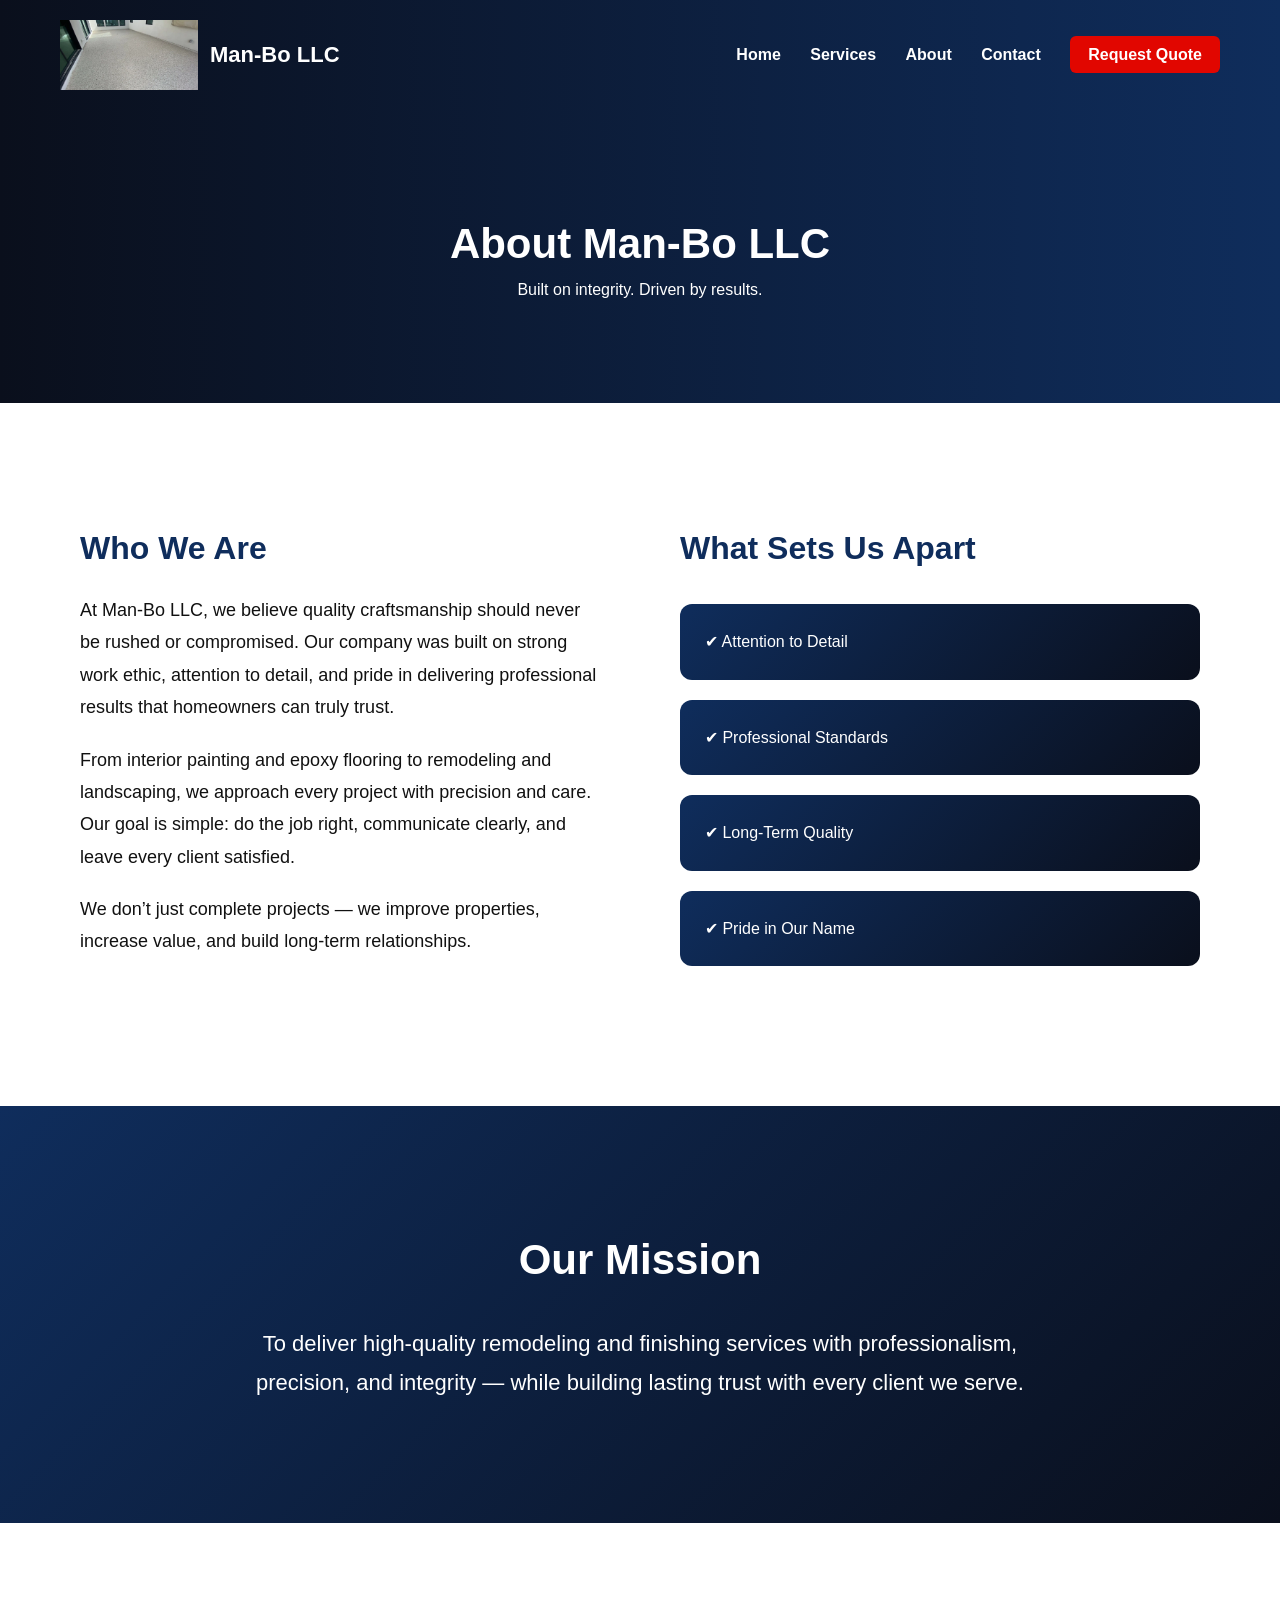
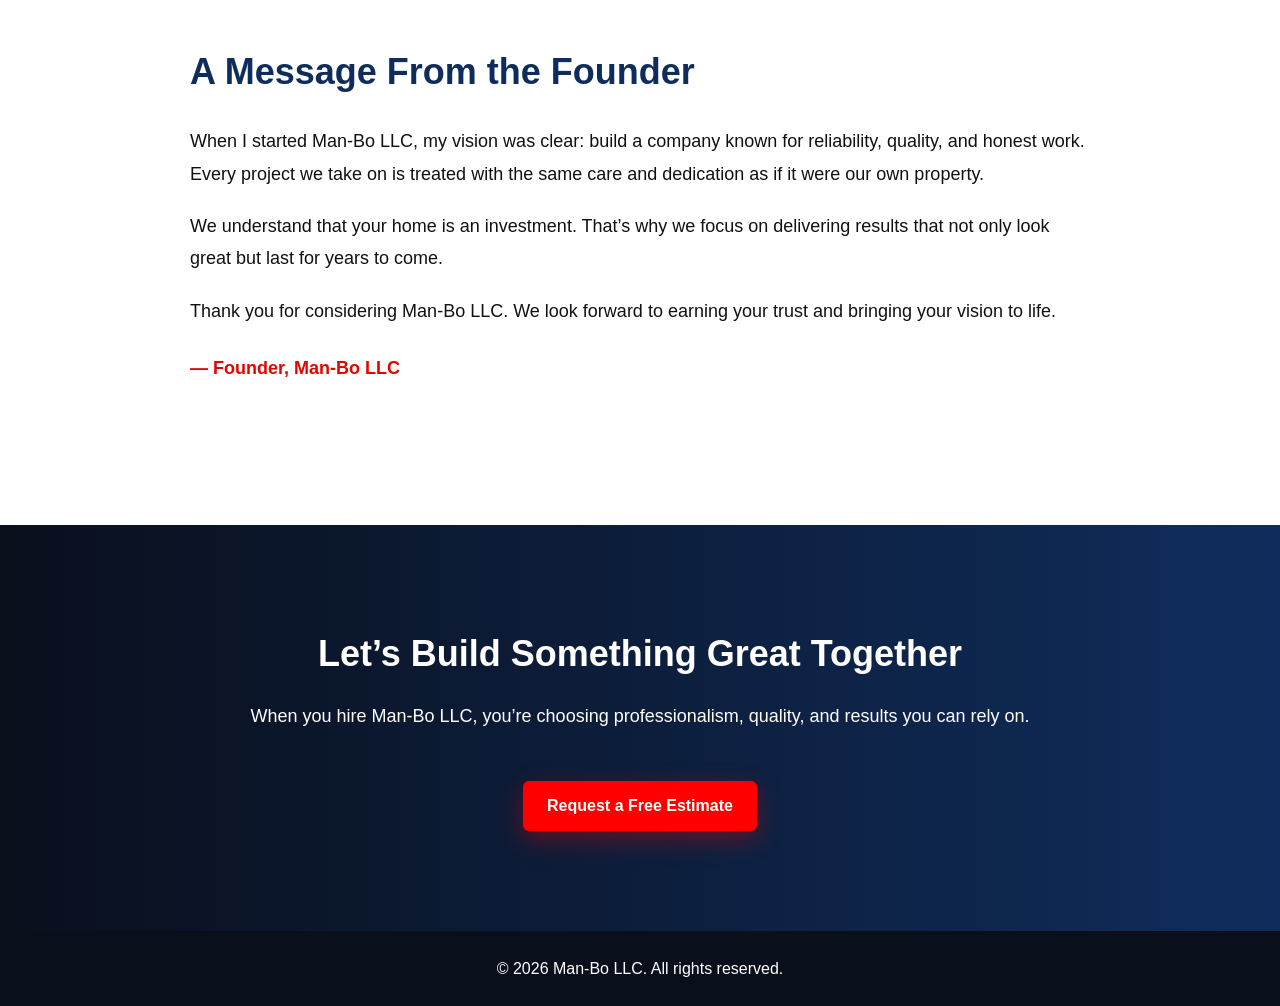
<file: about.html>
<!DOCTYPE html>
<html>
<head>
<title>Man-Bo LLC | About</title>

<meta charset="UTF-8">
<meta name="description" content="Learn about Man-Bo LLC, our mission, and our commitment to quality painting, epoxy flooring, remodeling, and landscaping services.">
<meta name="keywords" content="about contractor, painting company, epoxy flooring business, remodeling company">

<link rel="stylesheet" href="style.css">


<!-- Google Analytics -->
<script async src="https://www.googletagmanager.com/gtag/js?id=G-MY1WPGD4RC"></script>
<script>
  window.dataLayer = window.dataLayer || [];
  function gtag(){dataLayer.push(arguments);}
  gtag('js', new Date());
  gtag('config', 'G-MY1WPGD4RC');
</script>
</head>

<body>

<header>
    <div class="logo">
    <img src="images/logo.png" alt="Man-Bo LLC Logo" class="logo-img">
    Man-Bo LLC
</div>
    <nav>
        <a href="index.html">Home</a>
        <a href="services.html">Services</a>
        <a href="about.html">About</a>
        <a href="contact.html">Contact</a>
        <a href="contact.html" class="quote-btn">Request Quote</a>
    </nav>
</header>

<main>

<section class="contact-hero fade-in">
<h1>About Man-Bo LLC</h1>
<p>Built on integrity. Driven by results.</p>
</section>

<section class="about-main fade-in">

<div class="about-content">
<h2>Who We Are</h2>
<p>
At Man-Bo LLC, we believe quality craftsmanship should never be rushed or compromised.
Our company was built on strong work ethic, attention to detail, and pride in delivering
professional results that homeowners can truly trust.
</p>

<p>
From interior painting and epoxy flooring to remodeling and landscaping,
we approach every project with precision and care. Our goal is simple:
do the job right, communicate clearly, and leave every client satisfied.
</p>

<p>
We don’t just complete projects — we improve properties, increase value,
and build long-term relationships.
</p>
</div>

<div class="about-values">
<h2>What Sets Us Apart</h2>

<div class="value-box">✔ Attention to Detail</div>
<div class="value-box">✔ Professional Standards</div>
<div class="value-box">✔ Long-Term Quality</div>
<div class="value-box">✔ Pride in Our Name</div>

</div>

</section>

<section class="mission-section fade-in">
<h2>Our Mission</h2>
<p>
To deliver high-quality remodeling and finishing services with professionalism,
precision, and integrity — while building lasting trust with every client we serve.
</p>
</section>

<section class="founder-section fade-in">


<div class="founder-content">
<h2>A Message From the Founder</h2>

<p>
When I started Man-Bo LLC, my vision was clear: build a company known for reliability,
quality, and honest work. Every project we take on is treated with the same care and
dedication as if it were our own property.
</p>

<p>
We understand that your home is an investment. That’s why we focus on delivering
results that not only look great but last for years to come.
</p>

<p>
Thank you for considering Man-Bo LLC. We look forward to earning your trust
and bringing your vision to life.
</p>

<p class="signature">— Founder, Man-Bo LLC</p>
</div>

</section>

<section class="about-cta fade-in">
<h2>Let’s Build Something Great Together</h2>
<p>When you hire Man-Bo LLC, you’re choosing professionalism, quality, and results you can rely on.</p>
<a href="contact.html" class="cta">Request a Free Estimate</a>
</section>

</main>

<footer>
© 2026 Man-Bo LLC. All rights reserved.
</footer>

<script>
const faders = document.querySelectorAll('.fade-in');

const appearOptions = {
  threshold: 0.2
};

const appearOnScroll = new IntersectionObserver(function(entries, observer) {
  entries.forEach(entry => {
    if (!entry.isIntersecting) {
      return;
    } else {
      entry.target.classList.add("appear");
      observer.unobserve(entry.target);
    }
  });
}, appearOptions);

faders.forEach(fader => {
  appearOnScroll.observe(fader);
});
</script>

</body>
</html>
</file>
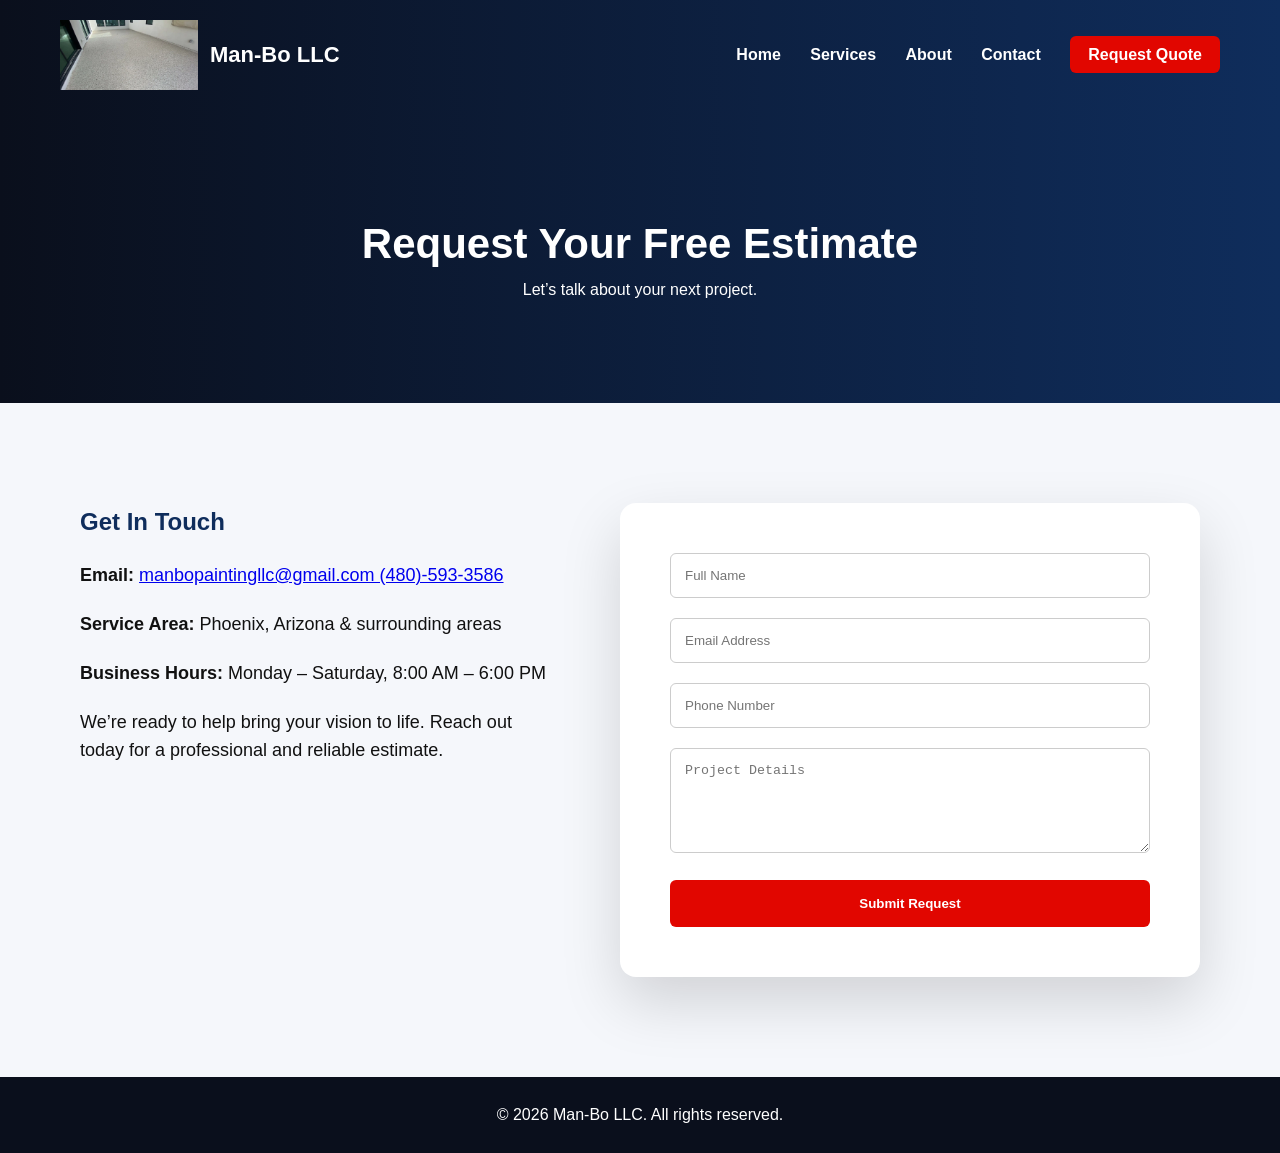
<file: contact.html>
<!DOCTYPE html>
<html>
<head>
<title>Man-Bo LLC | Contact</title>

<meta charset="UTF-8">
<meta name="description" content="Contact Man-Bo LLC for professional painting, epoxy flooring, remodeling, and landscaping services.">
<meta name="keywords" content="contact contractor, painting quote, epoxy flooring estimate">

<link rel="stylesheet" href="style.css">


<!-- Google Analytics -->
<script async src="https://www.googletagmanager.com/gtag/js?id=G-MY1WPGD4RC"></script>
<script>
  window.dataLayer = window.dataLayer || [];
  function gtag(){dataLayer.push(arguments);}
  gtag('js', new Date());
  gtag('config', 'G-MY1WPGD4RC');
</script>
</head>

<body>

<header>
    <div class="logo">
    <img src="images/logo.png" alt="Man-Bo LLC Logo" class="logo-img">
    Man-Bo LLC
</div>
    <nav>
        <a href="index.html">Home</a>
        <a href="services.html">Services</a>
        <a href="about.html">About</a>
        <a href="contact.html">Contact</a>
        <a href="contact.html" class="quote-btn">Request Quote</a>
    </nav>
</header>

<main>

<section class="contact-hero">
<h1>Request Your Free Estimate</h1>
<p>Let’s talk about your next project.</p>
</section>

<section class="contact-section">

<div class="contact-info">
<h2>Get In Touch</h2>

<p><strong>Email:</strong> 
<a href="manbopaintingllc@gmail.com">
manbopaintingllc@gmail.com
  (480)-593-3586
</a>
</p>

<p><strong>Service Area:</strong> Phoenix, Arizona & surrounding areas</p>

<p><strong>Business Hours:</strong> Monday – Saturday, 8:00 AM – 6:00 PM</p>

<p>
We’re ready to help bring your vision to life.
Reach out today for a professional and reliable estimate.
</p>

</div>

<div class="contact-form">
<form action="#" method="post">

<input type="text" name="fullname" placeholder="Full Name" required>

<input type="email" name="email" placeholder="Email Address" required>

<input type="tel" name="phone" placeholder="Phone Number">

<textarea name="projectdetails" rows="5" placeholder="Project Details"></textarea>

<button type="submit">Submit Request</button>

</form>
</div>

</section>

</main>

<footer>
© 2026 Man-Bo LLC. All rights reserved.
</footer>

</body>
</html>
</file>
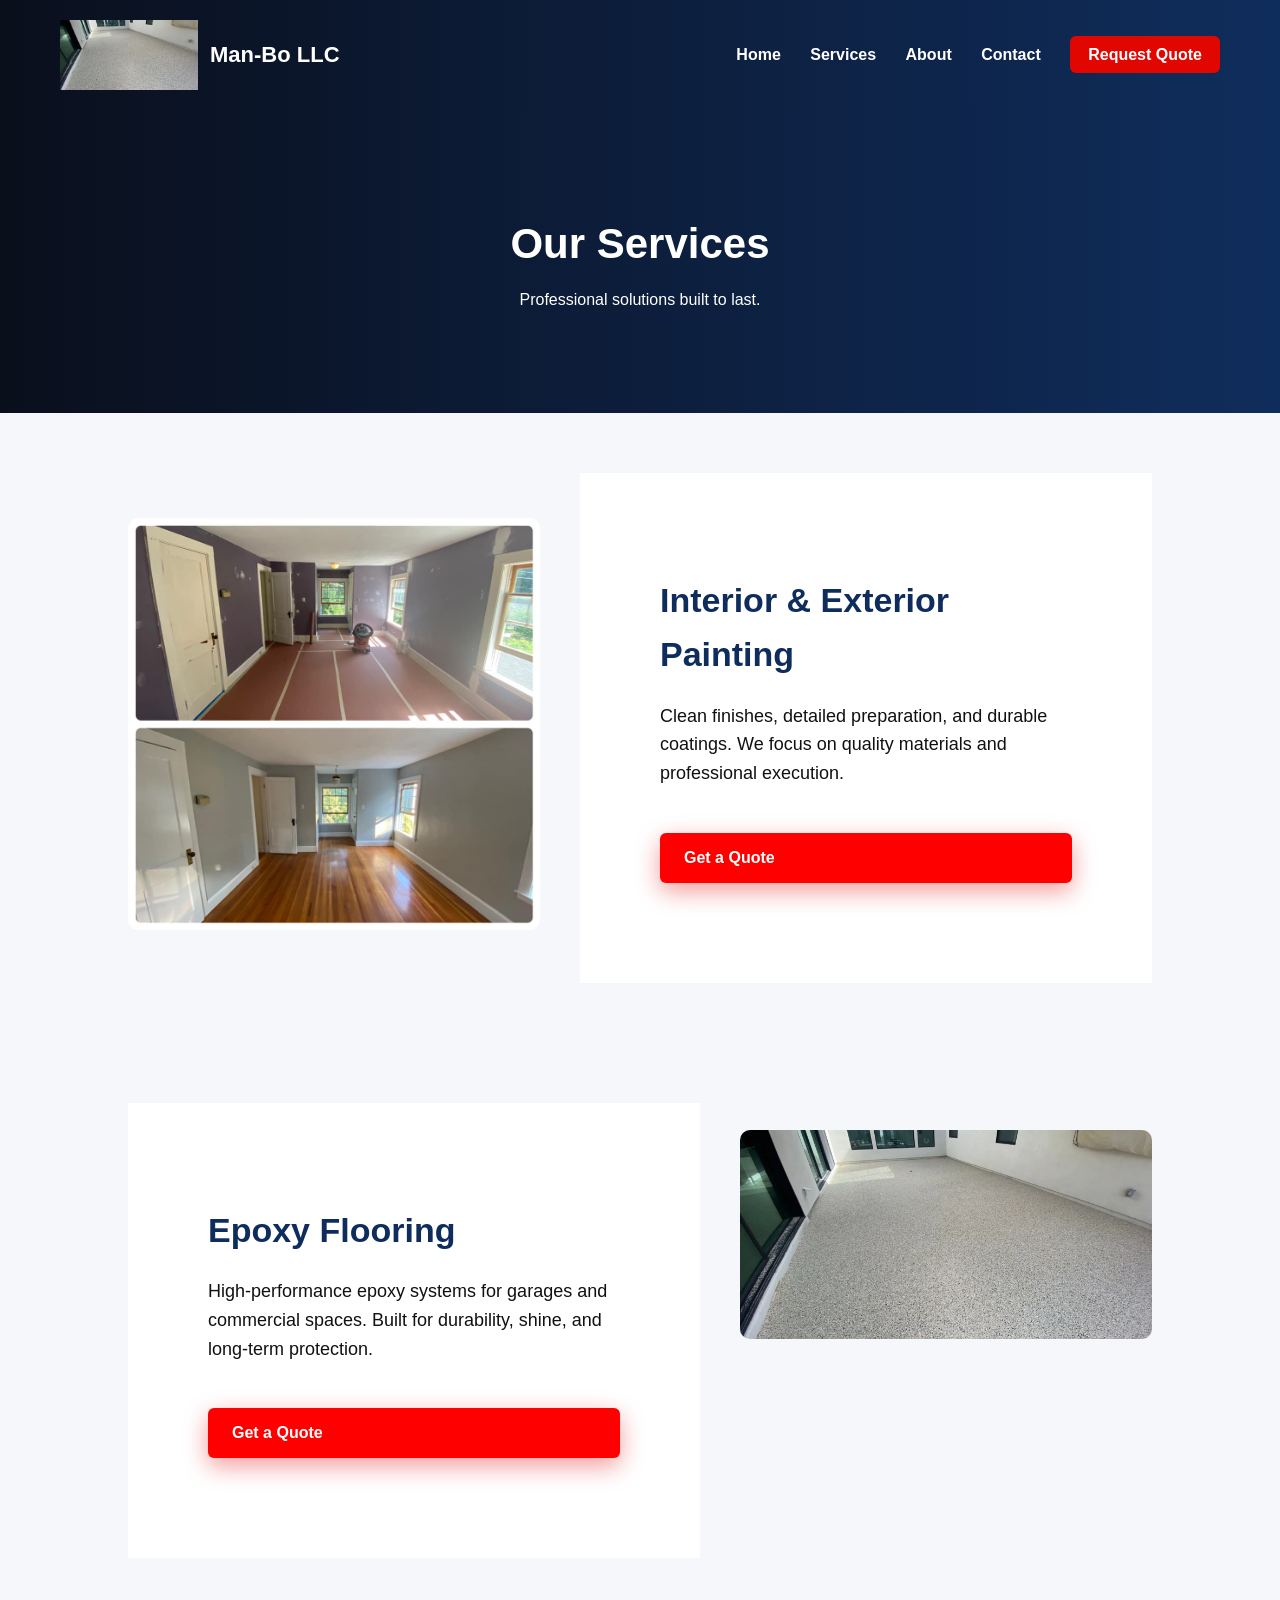
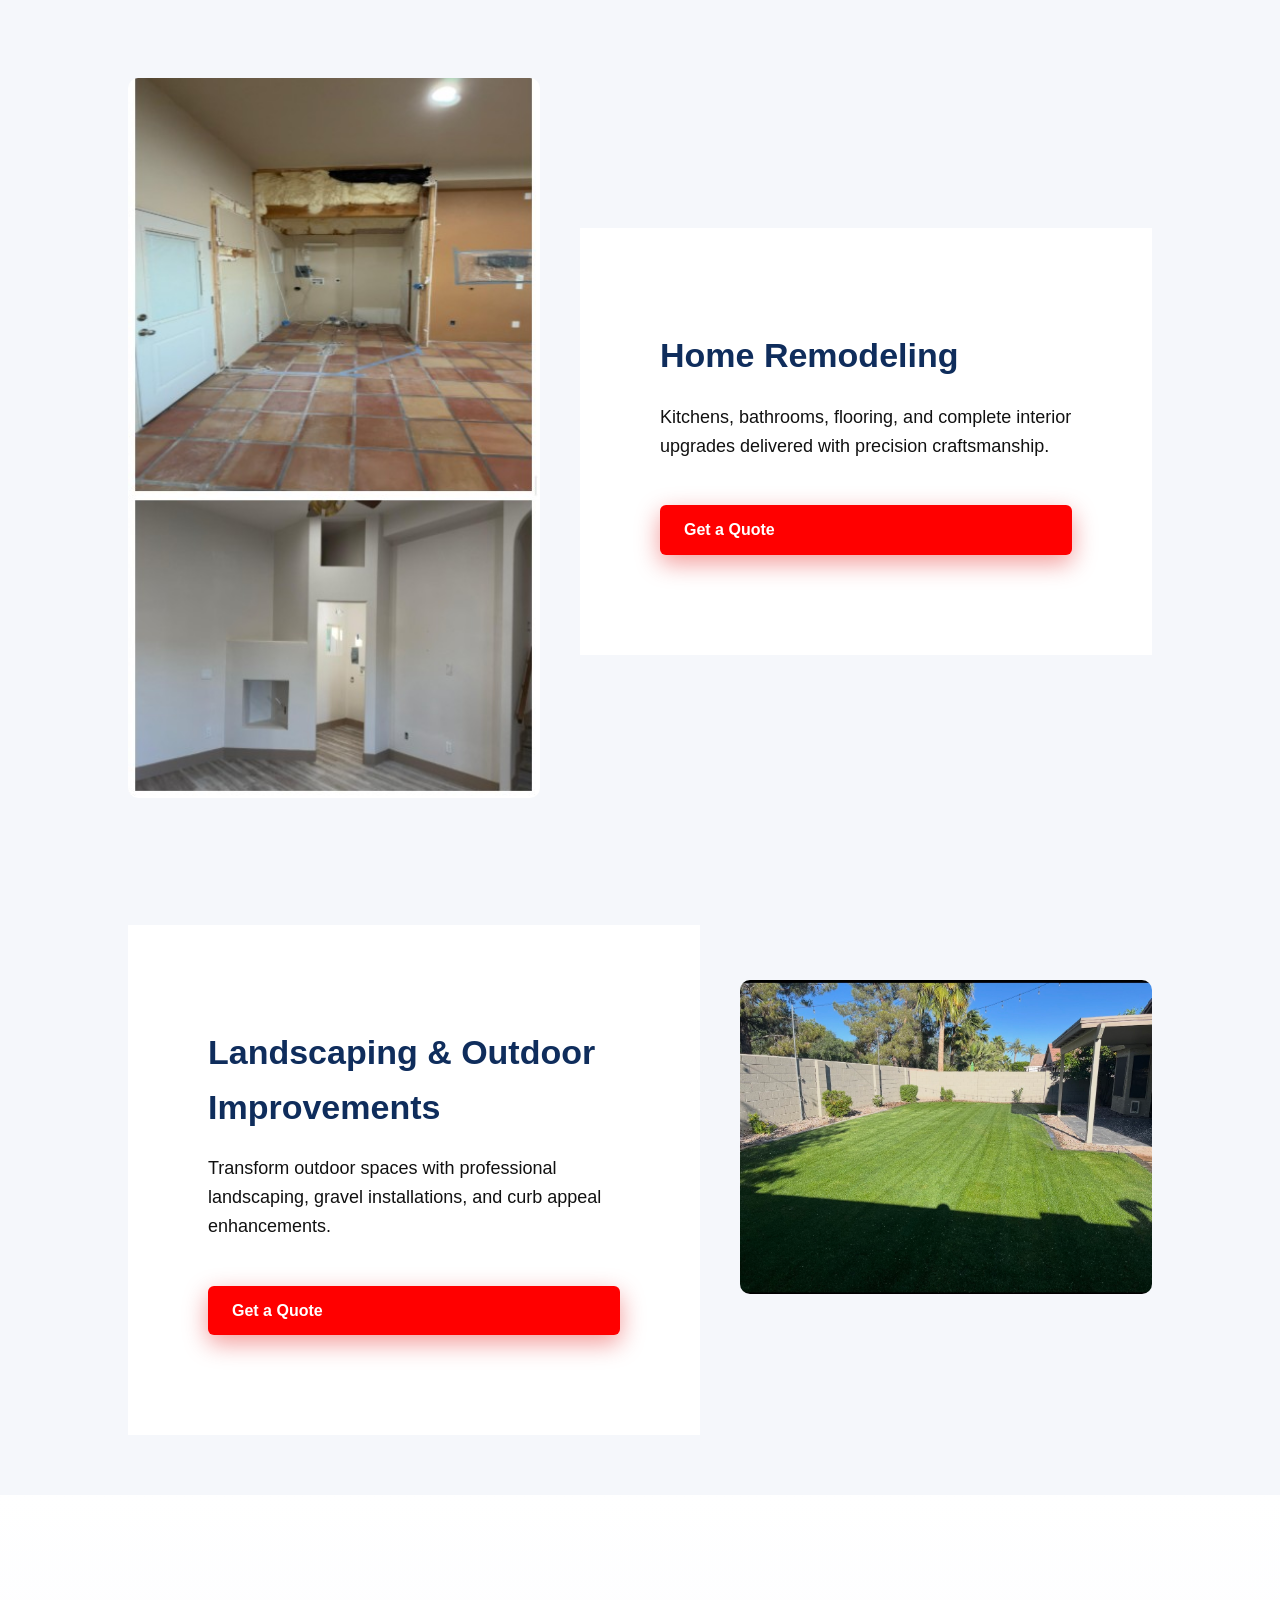
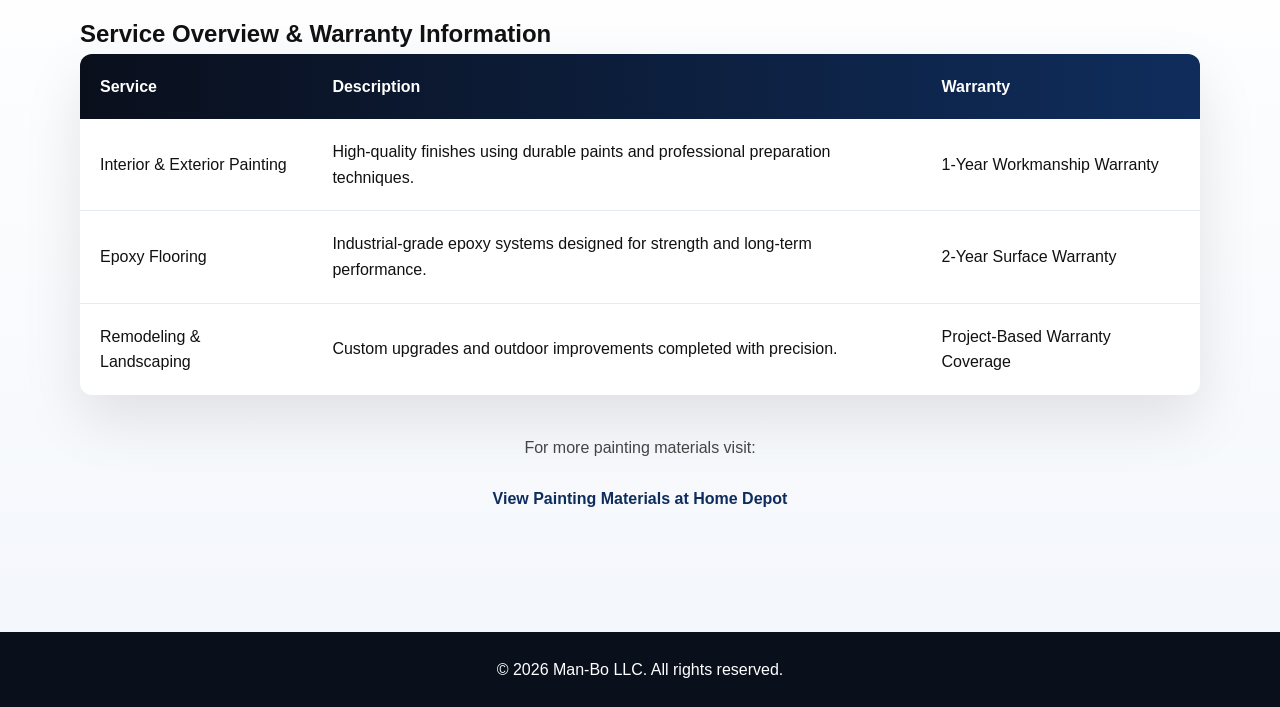
<file: services.html>
<!DOCTYPE html>
<html>
<head>
<title>Man-Bo LLC | Services</title>

<meta charset="UTF-8">
<meta name="description" content="Professional painting, epoxy flooring, remodeling, and landscaping services by Man-Bo LLC.">

<link rel="stylesheet" href="style.css">

<!-- Google Analytics -->
<script async src="https://www.googletagmanager.com/gtag/js?id=G-MY1WPGD4RC"></script>
<script>
window.dataLayer = window.dataLayer || [];
function gtag(){dataLayer.push(arguments);}
gtag('js', new Date());
gtag('config', 'G-MY1WPGD4RC');
</script>
</head>

<body>

<header>
<div class="logo">
    <img src="images/logo.png" alt="Man-Bo LLC Logo" class="logo-img">
    Man-Bo LLC
</div>

<nav>
<a href="index.html">Home</a>
<a href="services.html">Services</a>
<a href="about.html">About</a>
<a href="contact.html">Contact</a>
<a href="contact.html" class="quote-btn">Request Quote</a>
</nav>
</header>

<main>

<section class="page-hero">
<h1>Our Services</h1>
<p>Professional solutions built to last.</p>
</section>

<!-- PAINTING -->
<section class="service-row">
<div class="service-image">
    <img src="images/painting.jpg" alt="Painting Service">
</div>
<div class="service-content">
<h2>Interior & Exterior Painting</h2>
<p>
Clean finishes, detailed preparation, and durable coatings.
We focus on quality materials and professional execution.
</p>
<a href="contact.html" class="cta">Get a Quote</a>
</div>
</section>

<!-- EPOXY -->
<section class="service-row reverse">
<div class="service-image">
    <img src="images/epoxy.png" alt="Epoxy Flooring">
</div>
<div class="service-content">
<h2>Epoxy Flooring</h2>
<p>
High-performance epoxy systems for garages and commercial spaces.
Built for durability, shine, and long-term protection.
</p>
<a href="contact.html" class="cta">Get a Quote</a>
</div>
</section>

<!-- REMODELING -->
<section class="service-row">
<div class="service-image">
    <img src="images/remodeling.jpg" alt="Remodeling Service">
</div>
<div class="service-content">
<h2>Home Remodeling</h2>
<p>
Kitchens, bathrooms, flooring, and complete interior upgrades
delivered with precision craftsmanship.
</p>
<a href="contact.html" class="cta">Get a Quote</a>
</div>
</section>

<!-- LANDSCAPING -->
<section class="service-row reverse">
<div class="service-image">
    <img src="images/landscaping.jpg" alt="Landscaping Service">
</div>
<div class="service-content">
<h2>Landscaping & Outdoor Improvements</h2>
<p>
Transform outdoor spaces with professional landscaping,
gravel installations, and curb appeal enhancements.
</p>
<a href="contact.html" class="cta">Get a Quote</a>
</div>
</section>

<section class="service-table-section">
<h2>Service Overview & Warranty Information</h2>

<table class="styled-table">
<thead>
<tr>
<th>Service</th>
<th>Description</th>
<th>Warranty</th>
</tr>
</thead>
<tbody>
<tr>
<td>Interior & Exterior Painting</td>
<td>High-quality finishes using durable paints and professional preparation techniques.</td>
<td>1-Year Workmanship Warranty</td>
</tr>
<tr>
<td>Epoxy Flooring</td>
<td>Industrial-grade epoxy systems designed for strength and long-term performance.</td>
<td>2-Year Surface Warranty</td>
</tr>
<tr>
<td>Remodeling & Landscaping</td>
<td>Custom upgrades and outdoor improvements completed with precision.</td>
<td>Project-Based Warranty Coverage</td>
</tr>
</tbody>
</table>

<p class="external-link-text">
For more painting materials visit:
<br><br>
<a href="https://www.homedepot.com/s/painting?NCNI-5"
target="_blank"
rel="noopener noreferrer"
class="external-btn">
View Painting Materials at Home Depot
</a>
</p>

</section>

</main>

<footer>
© 2026 Man-Bo LLC. All rights reserved.
</footer>

</body>
</html>
</file>
<file: style.css>
:root {
  --blue: #0f2d5c;
  --blue-light: #1e4fa3;
  --red: #e10600;
  --dark: #0a0f1c;
  --light: #f5f7fb;
}

/* RESET */
* {
  margin: 0;
  padding: 0;
  box-sizing: border-box;
}

body {
  font-family: 'Segoe UI', sans-serif;
  background: var(--light);
  color: #111;
  line-height: 1.6;
}

/* ================= HEADER ================= */

header {
  position: sticky;
  top: 0;
  z-index: 1000;
  background: linear-gradient(90deg, var(--dark), var(--blue));
  padding: 20px 60px;
  display: flex;
  justify-content: space-between;
  align-items: center;
}

.logo {
  color: white;
  font-size: 28px;
  font-weight: 800;
}

nav a {
  color: white;
  text-decoration: none;
  margin-left: 25px;
  font-weight: 600;
  transition: 0.3s;
}

nav a:hover {
  color: var(--red);
}

.quote-btn {
  background: var(--red);
  padding: 10px 18px;
  border-radius: 6px;
}

.quote-btn:hover {
  background: #ff2c2c;
}

/* ================= HERO ================= */

.hero {
  height: 95vh;
 }

.hero-text {
  max-width: 600px;
}

.hero-text h1 {
  font-size: 55px;
  margin-bottom: 20px;
}

.hero-text p {
  font-size: 20px;
  margin-bottom: 30px;
  color: #d0d6e4;
}

.cta {
  display: inline-block;
  background: var(--red);
  padding: 16px 32px;
  border-radius: 6px;
  text-decoration: none;
  color: white;
  font-weight: bold;
  transition: 0.3s;
}

.cta:hover {
  background: var(--blue-light);
}

/* ================= SERVICES PREVIEW (HOME) ================= */

.services-preview {
  padding: 100px 80px;
  display: grid;
  grid-template-columns: repeat(auto-fit, minmax(260px, 1fr));
  gap: 40px;
  background: white;
}

.preview-card {
  background: linear-gradient(135deg, var(--blue), var(--dark));
  color: white;
  padding: 50px;
  border-radius: 16px;
  box-shadow: 0 20px 40px rgba(0,0,0,0.15);
  transition: 0.3s;
}

.preview-card:hover {
  transform: translateY(-12px);
}

.preview-card h3 {
  margin-bottom: 15px;
  font-size: 24px;
}

/* ================= PAGE HERO ================= */

.page-hero {
  background: linear-gradient(90deg, var(--dark), var(--blue));
  color: white;
  text-align: center;
  padding: 100px 20px;
}

.page-hero h1 {
  font-size: 42px;
  margin-bottom: 10px;
}

/* ================= SERVICES PAGE ================= */

.service-row {
  display: flex;
  min-height: 500px;
}

.service-row.reverse {
  flex-direction: row-reverse;
}

.service-image {
  flex: 1;
  background-size: cover;
  background-position: center;
  transition: 0.4s;
}

.service-image:hover {
  transform: scale(1.05);
}

.service-content {
  flex: 1;
  padding: 100px 80px;
  display: flex;
  flex-direction: column;
  justify-content: center;
  background: white;
}

.service-content h2 {
  font-size: 34px;
  margin-bottom: 20px;
  color: var(--blue);
}

.service-content p {
  font-size: 18px;
  margin-bottom: 25px;
}

/* ================= ABOUT PAGE ================= */

.about-main {
  display: flex;
  gap: 80px;
  padding: 120px 80px;
  background: white;
}

.about-content {
  flex: 1;
}

.about-content h2 {
  font-size: 32px;
  margin-bottom: 20px;
  color: var(--blue);
}

.about-content p {
  margin-bottom: 20px;
  font-size: 18px;
  line-height: 1.8;
}

.about-values {
  flex: 1;
}

.about-values h2 {
  font-size: 32px;
  margin-bottom: 30px;
  color: var(--blue);
}

.value-box {
  background: linear-gradient(135deg, var(--blue), var(--dark));
  color: white;
  padding: 25px;
  border-radius: 12px;
  margin-bottom: 20px;
  transition: 0.3s;
}

.value-box:hover {
  transform: translateY(-8px);
}

.value-box h3 {
  margin-bottom: 10px;
}

/* ABOUT CTA */
.about-cta {
  text-align: center;
  padding: 100px 20px;
  background: linear-gradient(90deg, var(--dark), var(--blue));
  color: white;
}

.about-cta h2 {
  font-size: 36px;
  margin-bottom: 20px;
}

.about-cta p {
  margin-bottom: 30px;
  font-size: 18px;
}

/* ================= CONTACT PAGE ================= */

.contact-hero {
  background: linear-gradient(90deg, var(--dark), var(--blue));
  color: white;
  padding: 100px 20px;
  text-align: center;
}

.contact-hero h1 {
  font-size: 42px;
}

.contact-section {
  display: flex;
  padding: 100px 80px;
  gap: 60px;
}

.contact-info {
  flex: 1;
}

.contact-info h2 {
  color: var(--blue);
  margin-bottom: 20px;
}

.contact-info p {
  margin-bottom: 20px;
  font-size: 18px;
}

.contact-form {
  flex: 1;
  background: white;
  padding: 50px;
  border-radius: 16px;
  box-shadow: 0 25px 60px rgba(0,0,0,0.15);
}

.contact-form input,
.contact-form textarea {
  width: 100%;
  padding: 14px;
  margin-bottom: 20px;
  border-radius: 6px;
  border: 1px solid #ccc;
}

.contact-form button {
  width: 100%;
  padding: 16px;
  background: var(--red);
  border: none;
  color: white;
  font-weight: bold;
  border-radius: 6px;
}

.contact-form button:hover {
  background: var(--blue-light);
}

/* ================= FOOTER ================= */

footer {
  background: var(--dark);
  color: white;
  text-align: center;
  padding: 25px;
}/* ================= MISSION SECTION ================= */

.mission-section {
  background: linear-gradient(135deg, var(--blue), var(--dark));
  color: white;
  text-align: center;
  padding: 120px 60px;
}

.mission-section h2 {
  font-size: 42px;
  margin-bottom: 30px;
}

.mission-section p {
  max-width: 800px;
  margin: auto;
  font-size: 22px;
  line-height: 1.8;
}

/* ================= FOUNDER SECTION ================= */

.founder-section {
  background: white;
  padding: 120px 80px;
  display: flex;
  justify-content: center;
}

.founder-content {
  max-width: 900px;
}

.founder-content h2 {
  font-size: 36px;
  margin-bottom: 25px;
  color: var(--blue);
}

.founder-content p {
  margin-bottom: 20px;
  font-size: 18px;
  line-height: 1.8;
}

.signature {
  margin-top: 30px;
  font-weight: bold;
  color: var(--red);
  font-size: 20px;
}/* ===== FOUNDER SECTION ===== */

.founder-section {
  display: flex;
  gap: 60px;
  padding: 120px 80px;
  align-items: center;
  background: white;
}

.founder-image {
  flex: 1;
  display: flex;
  justify-content: center;
}

.founder-image img {
  width: 300px;
  border-radius: 50%;
  box-shadow: 0 20px 50px rgba(0,0,0,0.2);
}

.founder-content {
  flex: 2;
}

.founder-content h2 {
  font-size: 36px;
  margin-bottom: 25px;
  color: var(--blue);
}

.signature {
  margin-top: 25px;
  font-weight: bold;
  color: var(--red);
  font-size: 20px;
}

/* ===== FADE-IN ANIMATION ===== */

.fade-in {
  opacity: 0;
  transform: translateY(40px);
  transition: all 1s ease;
}

.fade-in.appear {
  opacity: 1;
  transform: translateY(0);
}.preview-card {
  text-decoration: none;
  color: inherit;
}/* Fix popping service text color */

.preview-card h3 {
  color: #ff5a1f; /* red-orange */
  font-weight: bold;
}

.preview-card p {
  color: #ffffff; /* keep paragraph clean white */
}.hero-sub {
  font-size: 20px;
  margin-bottom: 15px;
  color: #ffffff;
}

.hero-extra {
  font-size: 18px;
  margin-bottom: 25px;
  color: #f0f3ff;
  max-width: 550px;
}

.hero-highlights {
  list-style: none;
  margin-bottom: 30px;
  padding-left: 0;
}

.hero-highlights li {
  margin-bottom: 8px;
  color: #ff7a33;
  font-weight: 600;
}

.cta {
  box-shadow: 0 8px 25px rgba(225, 6, 0, 0.4);
  transition: 0.3s;
}

.cta:hover {
  transform: translateY(-3px);
}/* VIDEO HERO */

.hero-video {
  position: relative;
  height: 95vh;
  overflow: hidden;
  display: flex;
  align-items: center;
  justify-content: center;
  text-align: center;
  color: white;
}

.background-video {
  position: absolute;
  top: 50%;
  left: 50%;
  min-width: 100%;
  min-height: 100%;
  transform: translate(-50%, -50%);
  object-fit: cover;
  z-index: -2;
}

/* HERO SECTION RESET FIX */

.hero {
    position: relative;
    width: 100%;
    height: 100vh;
    overflow: hidden;
}

.hero-video {
    position: absolute;
    top: 0;
    left: 0;
    width: 100vw;
    height: 100vh;
    object-fit: cover;
    z-index: -2;
}

.hero-overlay {
    position: absolute;
    top: 0;
    left: 0;
    width: 100%;
    height: 100%;
    background: rgba(0, 0, 40, 0.6);
    z-index: -1;
}

.hero-content {
    position: relative;
    z-index: 2;
    color: white;
    max-width: 800px;
    padding: 0 20px;
    top: 50%;
    transform: translateY(-50%);
}

.cta {
  background: #e10600;
  padding: 16px 32px;
  border-radius: 6px;
  text-decoration: none;
  color: white;
  font-weight: bold;
  transition: 0.3s;
}

.cta:hover {
  background: #1e4fa3;
}/* TABLE SECTION UPGRADE */

.service-table-section {
  padding: 120px 80px;
  background: linear-gradient(180deg, #ffffff, #f4f7fc);
}

.table-title {
  text-align: center;
  font-size: 36px;
  margin-bottom: 50px;
  color: var(--blue);
}

.table-wrapper {
  overflow-x: auto;
}

.styled-table {
  width: 100%;
  border-collapse: collapse;
  background: white;
  border-radius: 12px;
  overflow: hidden;
  box-shadow: 0 25px 60px rgba(0,0,0,0.1);
}

.styled-table thead {
  background: linear-gradient(90deg, var(--dark), var(--blue));
  color: white;
}

.styled-table th,
.styled-table td {
  padding: 20px;
  text-align: left;
}

.styled-table tbody tr {
  border-bottom: 1px solid #e6eaf2;
  transition: 0.3s;
}

.styled-table tbody tr:hover {
  background: #f1f4fb;
}

.styled-table tbody tr:last-child {
  border-bottom: none;
}.external-link-text {
  margin-top: 40px;
  text-align: center;
  font-size: 16px;
  color: #444;
}

.external-link-text a {
  color: var(--blue);
  font-weight: 600;
  text-decoration: none;
  transition: 0.3s;
}

.external-link-text a:hover {
  color: var(--red);
  text-decoration: underline;
}
/* ===== HOME CTA SECTION ===== */

.home-cta {
  background: linear-gradient(90deg, var(--dark), var(--blue));
  padding: 100px 20px;
  text-align: center;
  color: white;
}

.home-cta-content {
  max-width: 800px;
  margin: auto;
}

.home-cta h2 {
  font-size: 38px;
  margin-bottom: 20px;
}

.home-cta p {
  font-size: 20px;
  margin-bottom: 35px;
  line-height: 1.8;
  color: #e0e6ff;
}

.home-cta .cta-button {
  font-size: 18px;
  padding: 18px 40px;
  box-shadow: 0 15px 40px rgba(225, 6, 0, 0.4);
}

.home-cta .cta-button:hover {
  transform: translateY(-4px);
}
/* ================= HERO COLOR FIX ================= */

.hero-content h1 {
  color: #ffffff;
}

.hero-content h2 {
  color: #ff4d4d;
}

.hero-content p {
  color: #ffffff;
  font-weight: 500;
}

/* MAIN HERO BUTTON */

.cta-button {
  display: inline-block;
  background: #ff2c2c;
  color: #ffffff;
  padding: 16px 36px;
  border-radius: 8px;
  text-decoration: none;
  font-weight: bold;
  font-size: 16px;
  box-shadow: 0 12px 30px rgba(255, 44, 44, 0.7);
  transition: all 0.3s ease;
}

.cta-button:hover {
  background: #ff5252;
  transform: translateY(-4px);
}

/* ================= CENTER CTA SECTION FIX ================= */

.home-cta {
  background: linear-gradient(90deg, #0a0f1c, #0f2d5c);
  padding: 100px 20px;
  text-align: center;
  color: #ffffff;
}

.home-cta h2 {
  font-size: 38px;
  margin-bottom: 20px;
  color: #ffffff;
}

.home-cta p {
  font-size: 20px;
  margin-bottom: 35px;
  color: #ffffff;
  line-height: 1.8;
}

.home-cta .cta-button {
  background: #ff3b3b;
  color: #ffffff;
  font-size: 18px;
  padding: 18px 40px;
  box-shadow: 0 15px 40px rgba(255, 59, 59, 0.8);
}

.home-cta .cta-button:hover {
  background: #ff5a5a;
}/* ===== LOGO STYLE ===== */

.logo {
    display: flex;
    align-items: center;
    gap: 12px;
    font-weight: bold;
    font-size: 22px;
    color: white;
}

.logo-img {
    height: 45px;
    width: auto;
}.logo {
    display: flex;
    align-items: center;
    gap: 12px;
    font-weight: bold;
    font-size: 22px;
    color: white;
}

.logo-img {
    height: 70px;
    width: auto;
}/* ===== SERVICE IMAGES ===== */

.service-img {
    width: 100%;
    max-width: 650px;
    margin: 25px 0;
    border-radius: 12px;
    box-shadow: 0 12px 30px rgba(0, 0, 0, 0.25);
    transition: 0.3s ease;
}

.service-img:hover {
    transform: scale(1.03);
}

.service-image {
    flex: 1;
    min-height: 400px;
    background-size: cover;
    background-position: center;
    background-repeat: no-repeat;
}
.service-row {
    display: flex;
    align-items: center;
    gap: 40px;
    padding: 60px 10%;
}

.service-row.reverse {
    flex-direction: row-reverse;
}

.service-image {
    flex: 1;
}

.service-image img {
    width: 100%;
    height: auto;
    border-radius: 10px;
}

.service-content {
    flex: 1;
}

.cta {
    display: inline-block;
    margin-top: 20px;
    padding: 12px 24px;
    background: red;
    color: white;
    text-decoration: none;
    border-radius: 6px;
}
</file>
